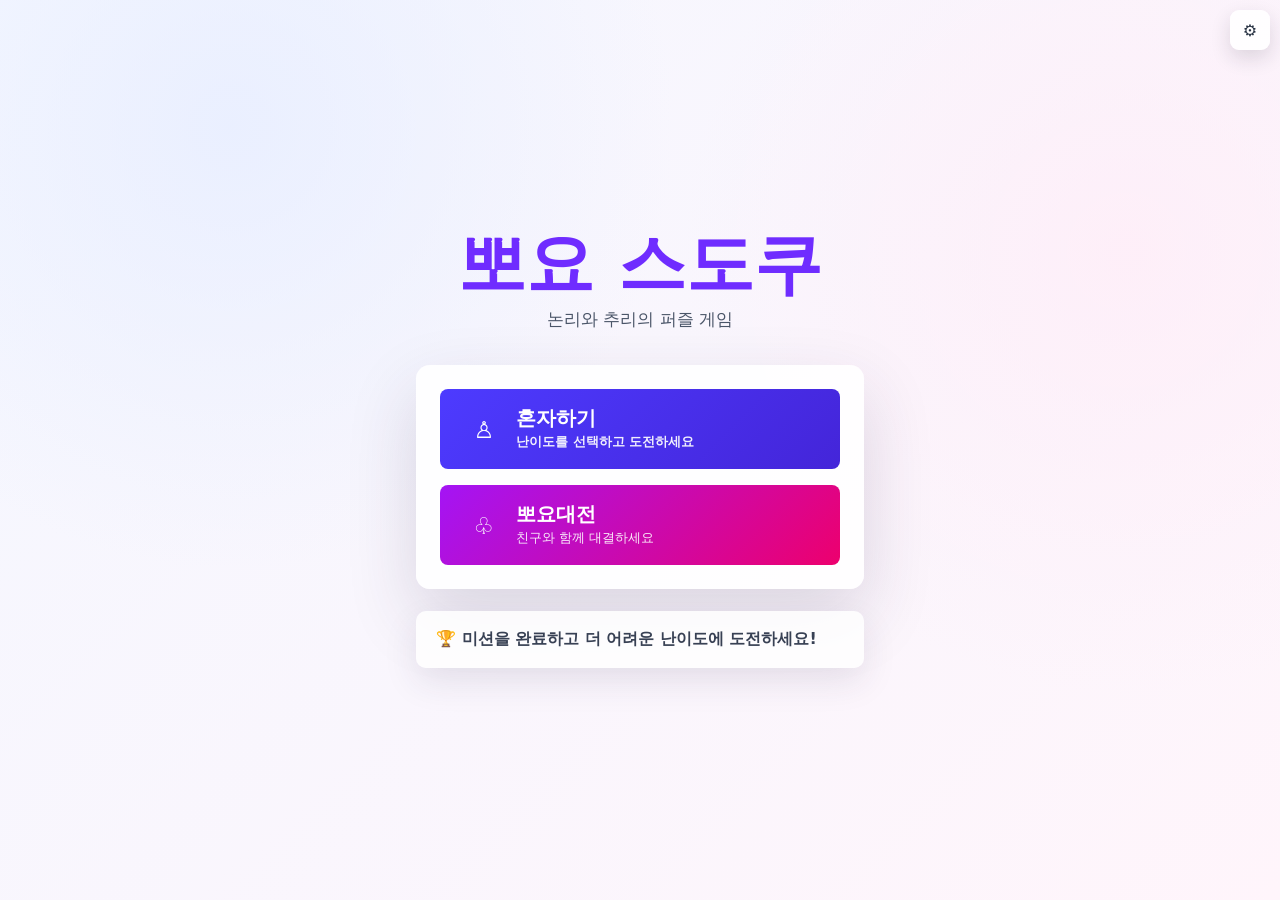
<file: index.html>
<!doctype html>
<html lang="ko">
  <head>
    <meta charset="UTF-8" />
    <meta name="viewport" content="width=device-width, initial-scale=1.0" />
    <meta name="theme-color" content="#fbf7ff" />
    <meta name="apple-mobile-web-app-capable" content="yes" />
    <meta name="apple-mobile-web-app-status-bar-style" content="black-translucent" />
    <meta name="apple-mobile-web-app-title" content="뽀요 스도쿠" />
    <title>뽀요 스도쿠</title>
    <link rel="manifest" href="./manifest.webmanifest?v=20260531-27" />
    <link rel="stylesheet" href="./styles.css?v=20260531-27" />
  </head>
  <body>
    <button id="settingsBtn" class="settings-fab" type="button" aria-label="개인 설정">⚙</button>

    <main class="home-screen" id="homeScreen">
      <section class="home-card" aria-label="뽀요 스도쿠 시작">
        <h1>뽀요 스도쿠</h1>
        <p>논리와 추리의 퍼즐 게임</p>

        <div class="home-actions">
          <button id="soloStartBtn" class="home-choice solo-choice" type="button">
            <span class="choice-icon">♙</span>
            <span>
              <strong>혼자하기</strong>
              <small>난이도를 선택하고 도전하세요</small>
            </span>
          </button>
          <a class="home-choice battle-choice" href="./battle.html?v=20260531-27">
            <span class="choice-icon">♧</span>
            <span>
              <strong>뽀요대전</strong>
              <small>친구와 함께 대결하세요</small>
            </span>
          </a>
        </div>

        <div class="home-tip">🏆 미션을 완료하고 더 어려운 난이도에 도전하세요!</div>
      </section>
    </main>

    <main class="app-shell solo-shell is-hidden" id="soloGame">
      <section class="topbar solo-topbar" aria-label="게임 상태">
        <div>
          <a class="back-link" href="./index.html" aria-label="처음으로">←</a>
        </div>
        <h2 class="screen-title"><span>🌱</span> 쉬움</h2>
        <button id="soloFocusBtn" class="focus-button" type="button">집중</button>
        <div class="timer-chip" id="timer">00:00</div>
      </section>

      <section class="solo-content">
        <div class="difficulty" role="group" aria-label="난이도 선택">
          <button class="difficulty-btn active" data-difficulty="easy">쉬움</button>
          <button class="difficulty-btn" data-difficulty="medium">보통</button>
          <button class="difficulty-btn" data-difficulty="hard">어려움</button>
        </div>

        <div id="progress" class="progress-panel mission-panel" aria-live="polite"></div>

        <div class="board-wrap">
          <div id="board" class="sudoku-board" aria-label="스도쿠 보드"></div>
        </div>

        <aside class="controls" aria-label="게임 조작">
          <div id="message" class="message solo-message" role="status" aria-live="polite">
            빈 칸을 선택하고 숫자를 입력하세요.
          </div>

          <div class="number-pad" aria-label="숫자 입력">
            <button data-number="1">1</button>
            <button data-number="2">2</button>
            <button data-number="3">3</button>
            <button data-number="4">4</button>
            <button data-number="5">5</button>
            <button data-number="6">6</button>
            <button data-number="7">7</button>
            <button data-number="8">8</button>
            <button data-number="9">9</button>
          </div>

          <div class="actions">
            <button id="eraseBtn" class="secondary">지우기</button>
            <button id="hintBtn" class="secondary">힌트</button>
            <button id="newGameBtn" class="primary">새 게임</button>
          </div>

          <div class="tool-summary">
            <div><strong id="mistakes">0</strong><span>실수</span></div>
            <div><strong id="currentDifficulty">쉬움</strong><span>난이도</span></div>
          </div>
        </aside>
      </section>
    </main>

    <div id="settingsModal" class="modal-overlay is-hidden" role="dialog" aria-modal="true" aria-labelledby="settingsTitle">
      <section class="settings-modal">
        <div class="modal-head">
          <h2 id="settingsTitle">⚙ 개인 설정</h2>
          <button id="closeSettingsBtn" class="icon-button" type="button" aria-label="닫기">×</button>
        </div>
        <label class="setting-row">
          <span>🔊 사운드</span>
          <input id="soundToggle" type="checkbox" checked />
        </label>
        <label class="setting-control">
          <span>배경음 크기 <strong id="musicVolumeLabel">70%</strong></span>
          <input id="musicVolume" min="0" max="100" type="range" value="70" />
        </label>
        <label class="setting-control">
          <span>효과음 크기 <strong id="effectVolumeLabel">50%</strong></span>
          <input id="effectVolume" min="0" max="100" type="range" value="50" />
        </label>
        <label class="setting-control">
          <span>효과음 선택</span>
          <select id="settingsSoundPreset">
            <option value="soft">맑은 소리</option>
            <option value="pop">통통 소리</option>
            <option value="bell">벨 소리</option>
            <option value="arcade">게임 소리</option>
            <option value="drum">둥 소리</option>
          </select>
        </label>
        <label class="setting-control color-setting">
          <span>메시지창 색상 <strong id="chatColorLabel">#6F2CFF</strong></span>
          <input id="chatColor" type="color" value="#6f2cff" />
        </label>
        <label class="setting-control color-setting">
          <span>메시지 글씨색 <strong id="chatTextColorLabel">#FFFFFF</strong></span>
          <input id="chatTextColor" type="color" value="#ffffff" />
        </label>
        <label class="setting-control">
          <span>메시지 글씨체</span>
          <select id="chatFont">
            <option value="system">기본 글씨체</option>
            <option value="rounded">둥근 글씨체</option>
            <option value="serif">차분한 글씨체</option>
            <option value="mono">게임 글씨체</option>
            <option value="bold">굵은 글씨체</option>
          </select>
        </label>
        <div class="settings-tip">💡 설정은 자동으로 저장되며 다음 접속 시에도 유지됩니다.</div>
      </section>
    </div>

    <script src="./app.js?v=20260531-27"></script>
  </body>
</html>
</file>
<file: styles.css>
:root {
  color-scheme: light;
  --ink: #172033;
  --muted: #6d7280;
  --line: #dde2ea;
  --line-strong: #182235;
  --paper: #fbf7ff;
  --surface: #ffffff;
  --soft: #f7f8fb;
  --mission: #edf2ff;
  --accent: #6f2cff;
  --accent-2: #e80072;
  --accent-soft: #f4ecff;
  --warn: #e01955;
  --warn-soft: #fff0f5;
  --selected: #e9e8ff;
  --same: #f0e8ff;
  --shadow: 0 28px 70px rgba(49, 38, 76, 0.16);
}

* {
  box-sizing: border-box;
}

html,
body {
  width: 100%;
  min-height: 100%;
  overflow-x: hidden;
}

body {
  margin: 0;
  font-family: Inter, ui-sans-serif, system-ui, -apple-system, BlinkMacSystemFont, "Segoe UI", sans-serif;
  color: var(--ink);
  background:
    radial-gradient(circle at 18% 14%, rgba(232, 238, 255, 0.86), transparent 34%),
    radial-gradient(circle at 88% 28%, rgba(255, 236, 247, 0.72), transparent 34%),
    linear-gradient(135deg, #f4f7ff 0%, #fff5fb 100%);
}

button,
input,
select {
  font: inherit;
}

button {
  min-height: 44px;
  border: 0;
  border-radius: 8px;
  font-weight: 760;
  cursor: pointer;
  transition: transform 120ms ease, box-shadow 120ms ease, background 120ms ease, opacity 120ms ease;
}

button:disabled {
  cursor: not-allowed;
  opacity: 0.45;
  transform: none;
}

button:active {
  transform: translateY(1px);
}

a {
  color: inherit;
}

.is-hidden {
  display: none !important;
}

.visually-hidden {
  position: absolute !important;
  width: 1px;
  height: 1px;
  overflow: hidden;
  clip: rect(0 0 0 0);
  white-space: nowrap;
}

.settings-fab {
  position: fixed;
  top: 10px;
  right: 10px;
  z-index: 30;
  width: 40px;
  min-height: 40px;
  display: grid;
  place-items: center;
  border-radius: 9px;
  background: rgba(255, 255, 255, 0.86);
  color: #273142;
  box-shadow: 0 8px 20px rgba(32, 26, 48, 0.14);
}

.home-screen {
  min-height: 100vh;
  display: grid;
  place-items: center;
  padding: 24px;
}

.home-card {
  width: min(448px, calc(100vw - 32px));
  display: grid;
  gap: 22px;
  text-align: center;
}

.home-card h1 {
  margin: 0;
  color: var(--accent);
  font-size: clamp(3rem, 10vw, 4.25rem);
  line-height: 0.95;
  font-weight: 920;
}

.home-card > p {
  margin: -10px 0 12px;
  color: #4a5568;
  font-size: 1.05rem;
}

.home-actions {
  display: grid;
  gap: 16px;
  padding: 24px;
  border-radius: 14px;
  background: rgba(255, 255, 255, 0.9);
  box-shadow: var(--shadow);
}

.home-choice {
  min-height: 80px;
  display: grid;
  grid-template-columns: 44px 1fr;
  align-items: center;
  gap: 10px;
  padding: 14px 22px;
  border-radius: 8px;
  color: #fff;
  text-align: left;
  text-decoration: none;
}

.solo-choice {
  background: linear-gradient(135deg, #4d3bff, #4425d9);
}

.battle-choice,
.gradient-action {
  background: linear-gradient(135deg, #a414f5, #ed006d);
}

.choice-icon {
  font-size: 1.45rem;
  text-align: center;
}

.home-choice strong {
  display: block;
  font-size: 1.22rem;
  line-height: 1.15;
}

.home-choice small {
  display: block;
  margin-top: 2px;
  font-size: 0.82rem;
  opacity: 0.92;
}

.home-tip,
.settings-tip,
.battle-guide,
.room-summary {
  border-radius: 10px;
  background: rgba(255, 255, 255, 0.86);
  box-shadow: 0 14px 34px rgba(49, 38, 76, 0.1);
}

.home-tip {
  padding: 18px 20px;
  color: #384154;
  font-weight: 760;
  text-align: left;
}

.app-shell {
  width: min(448px, calc(100vw - 28px));
  min-height: 100vh;
  margin: 0 auto;
  padding: 56px 0;
  display: grid;
  align-content: center;
  gap: 0;
}

.solo-shell,
.battle-game-card,
.battle-setup-card {
  border-radius: 14px;
  background: rgba(255, 255, 255, 0.94);
  box-shadow: var(--shadow);
}

.solo-shell {
  min-height: auto;
  padding: 24px;
}

.topbar,
.setup-header {
  display: grid;
  grid-template-columns: 44px 1fr auto auto;
  align-items: center;
  gap: 8px;
}

.back-link {
  width: 36px;
  min-height: 36px;
  display: grid;
  place-items: center;
  border-radius: 8px;
  color: #111827;
  font-size: 1.4rem;
  text-decoration: none;
}

.screen-title,
.setup-header h1 {
  margin: 0;
  justify-self: center;
  font-size: 1.52rem;
  font-weight: 900;
  letter-spacing: 0;
}

.screen-title span,
.setup-header h1 span {
  color: var(--accent);
}

.timer-chip {
  min-width: 70px;
  padding: 10px 14px;
  border-radius: 8px;
  background: #eef0f6;
  color: #030313;
  font-family: ui-monospace, SFMono-Regular, Menlo, Consolas, monospace;
  font-size: 0.95rem;
  text-align: center;
}

.focus-button {
  min-width: 52px;
  min-height: 36px;
  padding: 0 10px;
  border-radius: 8px;
  color: #fff;
  background: #030313;
  font-size: 0.88rem;
  font-weight: 850;
}

.solo-content {
  display: grid;
  gap: 16px;
  margin-top: 22px;
}

.difficulty {
  display: grid;
  grid-template-columns: repeat(3, 1fr);
  gap: 8px;
}

.difficulty-btn,
.secondary,
.limit-options button {
  color: #242b3a;
  background: #fff;
  box-shadow: inset 0 0 0 1px rgba(23, 32, 42, 0.11);
}

.difficulty-btn.active,
.limit-options button.active {
  color: #fff;
  background: #030313;
  box-shadow: none;
}

.difficulty-btn.locked {
  color: #b1b6c2;
  background: #fff;
}

.difficulty-btn.locked::after {
  content: " 🔒";
  font-size: 0.8rem;
}

.mission-panel {
  display: grid;
  gap: 5px;
  padding: 14px;
  border-radius: 10px;
  background: var(--mission);
  box-shadow: none;
}

.progress-row {
  display: flex;
  align-items: center;
  justify-content: space-between;
  gap: 12px;
  font-weight: 860;
}

.progress-row strong {
  color: var(--accent);
  white-space: nowrap;
}

.progress-panel p {
  margin: 0;
  color: #4f5b70;
  font-size: 0.82rem;
  font-weight: 650;
  line-height: 1.45;
}

.unlock-status {
  color: var(--warn);
  font-size: 0.75rem;
  font-weight: 850;
  text-align: center;
}

.board-wrap {
  width: 100%;
  aspect-ratio: 1;
  padding: 0;
  border: 2px solid var(--line-strong);
  border-radius: 8px;
  overflow: hidden;
  background: #fff;
  box-shadow: 0 10px 24px rgba(17, 24, 39, 0.1);
}

.sudoku-board {
  position: relative;
  display: grid;
  grid-template-columns: repeat(9, 1fr);
  width: 100%;
  height: 100%;
  background: var(--line-strong);
}

.sudoku-board.loss-board::after {
  content: attr(data-result);
  position: absolute;
  inset: 0;
  display: grid;
  place-items: center;
  color: var(--warn);
  background: rgba(255, 255, 255, 0.72);
  font-size: clamp(3rem, 18vw, 6.5rem);
  font-weight: 920;
  pointer-events: none;
}

.cell {
  display: grid;
  place-items: center;
  min-width: 0;
  min-height: 0;
  border: 1px solid var(--line);
  border-radius: 0;
  background: #fff;
  color: #172033;
  font-family: Inter, "Segoe UI", Arial, sans-serif;
  font-size: clamp(1.02rem, 5vw, 1.38rem);
  font-weight: 560;
  line-height: 1;
  user-select: none;
}

.cell:nth-child(3n) {
  border-right: 2px solid var(--line-strong);
}

.cell:nth-child(9n) {
  border-right: 0;
}

.cell:nth-child(n + 19):nth-child(-n + 27),
.cell:nth-child(n + 46):nth-child(-n + 54) {
  border-bottom: 2px solid var(--line-strong);
}

.cell.fixed {
  color: #162035;
  background: #fff;
}

.cell.selected {
  background: var(--selected);
}

.cell.related {
  background: #f8f9fd;
}

.cell.same {
  background: var(--same);
}

.cell.error {
  color: var(--warn);
  background: var(--warn-soft);
}

.cell.complete-pop {
  animation: completePop 760ms ease both;
}

@keyframes completePop {
  0% {
    transform: scale(1);
  }
  35% {
    background: #eee7ff;
    transform: scale(1.05);
  }
  100% {
    transform: scale(1);
  }
}

.controls {
  display: grid;
  gap: 14px;
}

.message,
.solo-message,
.battle-message {
  display: none;
}

.number-pad {
  display: grid;
  grid-template-columns: repeat(9, minmax(0, 1fr));
  gap: 9px;
  width: 100%;
}

.number-pad button {
  min-width: 0;
  min-height: 36px;
  padding: 0;
  border-radius: 8px;
  color: #050510;
  background: #fff;
  box-shadow: inset 0 0 0 1px rgba(23, 32, 42, 0.12);
  font-size: 1.05rem;
  font-weight: 780;
}

.actions {
  display: grid;
  grid-template-columns: repeat(3, 1fr);
  gap: 8px;
  width: 100%;
}

.battle-actions {
  grid-template-columns: 1fr 1fr;
}

.primary {
  color: #fff;
  background: var(--accent);
  box-shadow: 0 14px 28px rgba(111, 44, 255, 0.22);
}

.secondary:hover,
.number-pad button:hover {
  background: #f8f8fb;
}

.danger {
  color: var(--warn);
}

.tool-summary {
  display: grid;
  grid-template-columns: 1fr 1fr;
  gap: 8px;
  padding: 14px;
  border-radius: 10px;
  background: #fafbfc;
}

.tool-summary div {
  display: grid;
  place-items: center;
  gap: 2px;
  color: #354052;
}

.tool-summary strong {
  font-size: 1rem;
}

.tool-summary span {
  color: #4c586c;
}

.battle-shell {
  width: min(448px, calc(100vw - 28px));
}

.battle-setup-card {
  padding: 24px;
  display: grid;
  gap: 20px;
}

body.is-battle-playing .battle-setup-card {
  display: none;
}

.battle-game-card {
  display: none;
  padding: 24px;
}

body.is-battle-playing .battle-game-card {
  display: grid;
  gap: 16px;
}

.battle-hero {
  display: grid;
  justify-items: center;
  gap: 8px;
  padding: 26px 0 36px;
  text-align: center;
}

.battle-avatar {
  width: 82px;
  height: 82px;
  display: grid;
  place-items: center;
  border-radius: 999px;
  color: #fff;
  background: linear-gradient(135deg, #a414f5, #ed75c7);
  font-size: 2.4rem;
}

.battle-hero h2,
.room-settings h2 {
  margin: 0;
  font-size: 1.38rem;
  font-weight: 900;
}

.battle-hero p {
  margin: 0;
  color: var(--muted);
  font-size: 0.94rem;
}

.field-label {
  display: grid;
  gap: 7px;
  color: #3b4352;
  font-weight: 760;
}

.field-label input,
.join-row input,
.chat-form input {
  width: 100%;
  min-width: 0;
  min-height: 48px;
  border: 1px solid rgba(23, 32, 42, 0.11);
  border-radius: 8px;
  padding: 0 14px;
  color: var(--ink);
  background: #fff;
  font-weight: 720;
}

.gradient-action {
  min-height: 48px;
  color: #fff;
  font-size: 1.08rem;
  box-shadow: 0 16px 34px rgba(232, 0, 114, 0.18);
}

.divider {
  display: grid;
  grid-template-columns: 1fr auto 1fr;
  align-items: center;
  gap: 10px;
  color: #7b8190;
  font-size: 0.88rem;
}

.divider::before,
.divider::after {
  content: "";
  height: 1px;
  background: var(--line);
}

.join-row {
  display: grid;
  grid-template-columns: 1fr 76px;
  gap: 8px;
}

.room-settings {
  display: grid;
  gap: 14px;
  padding-top: 10px;
}

.setting-label {
  margin: 0;
  color: #3f4858;
  font-weight: 780;
}

.room-difficulty .difficulty-btn {
  min-height: 90px;
  display: grid;
  place-items: center;
  gap: 6px;
  font-size: 1.4rem;
}

.room-difficulty .difficulty-btn span {
  display: block;
  font-size: 0.9rem;
}

.limit-options {
  display: grid;
  grid-template-columns: repeat(5, 1fr);
  gap: 8px;
}

.room-summary {
  padding: 16px;
  color: #263143;
  background: var(--mission);
  box-shadow: none;
  font-weight: 800;
}

.battle-guide {
  padding: 16px;
  background: #fbf5ff;
  box-shadow: none;
}

.battle-guide strong {
  display: block;
  margin-bottom: 8px;
}

.battle-guide p {
  margin: 4px 0;
  color: #434d61;
  font-size: 0.9rem;
}

.battle-topbar {
  grid-template-columns: 36px 1fr auto auto;
}

.mobile-chat-preview {
  min-height: 92px;
  max-height: 92px;
  display: grid;
  align-content: center;
  gap: 6px;
  padding: 12px;
  border-radius: 8px;
  background: #fafafa;
  color: #9aa1ad;
  overflow: hidden;
  text-align: center;
}

.mobile-chat-preview .chat-message {
  max-width: 100%;
  padding: 7px 10px;
}

.mobile-chat-preview .chat-message span {
  display: -webkit-box;
  overflow: hidden;
  -webkit-box-orient: vertical;
  -webkit-line-clamp: 1;
}

.chat-panel {
  display: grid;
  gap: 10px;
}

.chat-messages {
  display: none;
}

.chat-message {
  display: grid;
  justify-items: start;
  gap: 2px;
  max-width: 92%;
  padding: 8px 10px;
  border-radius: 8px;
  background: var(--accent);
  color: #fff;
  text-align: left;
  overflow-wrap: anywhere;
  word-break: break-word;
  box-shadow: 0 8px 18px rgba(49, 38, 76, 0.12);
}

.chat-message.mine {
  justify-self: end;
}

.chat-message strong {
  color: currentColor;
  font-size: 0.72rem;
  opacity: 0.82;
}

.chat-message span {
  color: currentColor;
  font-size: 0.86rem;
  font-weight: 720;
  line-height: 1.35;
  font-family: inherit;
}

.chat-form {
  display: grid;
  grid-template-columns: 1fr 44px;
  gap: 8px;
}

.send-button {
  padding: 0;
  font-size: 1.1rem;
}

.battle-info-row {
  display: grid;
  grid-template-columns: 1fr;
  gap: 8px;
}

.players-panel {
  display: grid;
  grid-template-columns: minmax(0, 1fr) auto minmax(0, 1fr);
  align-items: stretch;
  gap: 8px;
  padding: 14px;
  border-radius: 10px;
  background: linear-gradient(90deg, #fbf4ff, #fff1f7);
  box-shadow: none;
}

.player-score-card {
  display: grid;
  justify-items: center;
  align-content: center;
  gap: 3px;
  min-width: 0;
  color: #394355;
  text-align: center;
}

.player-score-card span {
  max-width: 100%;
  overflow: hidden;
  font-size: 0.78rem;
  font-weight: 820;
  text-overflow: ellipsis;
  white-space: nowrap;
}

.player-score-card strong {
  color: var(--accent);
  font-size: 1.28rem;
  line-height: 1;
}

.player-score-card em {
  color: #6f7684;
  font-size: 0.76rem;
  font-style: normal;
  font-weight: 760;
}

.player-score-card.is-empty {
  opacity: 0.48;
}

.match-score {
  min-width: 104px;
  display: grid;
  place-items: center;
  align-content: center;
  gap: 2px;
  padding: 8px 10px;
  border-inline: 1px solid rgba(111, 44, 255, 0.18);
}

.match-score span {
  color: #6a7080;
  font-size: 0.7rem;
  font-weight: 850;
}

.match-score strong {
  color: #111827;
  font-size: clamp(1.55rem, 7vw, 2.1rem);
  line-height: 1;
  font-weight: 950;
}

.match-score small {
  color: var(--accent-2);
  font-size: 0.62em;
}

.players-panel p {
  display: none;
}

.mobile-room-stat {
  display: none;
}

.battle-play-layout {
  display: grid;
  gap: 14px;
}

.mobile-bottom-stats {
  display: grid;
  grid-template-columns: 1fr 1fr;
  gap: 8px;
}

.mode-link,
.mobile-bottom-stats button {
  min-height: 44px;
  display: grid;
  place-items: center;
  border-radius: 8px;
  color: #fff;
  background: var(--accent);
  font-weight: 800;
  text-decoration: none;
}

.mobile-bottom-stats button {
  color: var(--ink);
  background: #fff;
}

.leave-action {
  width: 100%;
}

.modal-overlay {
  position: fixed;
  inset: 0;
  z-index: 40;
  display: grid;
  place-items: center;
  padding: 22px;
  background: rgba(0, 0, 0, 0.45);
}

.settings-modal {
  width: min(448px, 100%);
  max-height: min(760px, calc(100dvh - 36px));
  overflow-y: auto;
  display: grid;
  gap: 22px;
  padding: 24px;
  border-radius: 8px;
  background: #fff;
  box-shadow: 0 28px 70px rgba(0, 0, 0, 0.24);
}

.modal-head,
.setting-row,
.setting-control span {
  display: flex;
  align-items: center;
  justify-content: space-between;
  gap: 12px;
}

.modal-head h2 {
  margin: 0;
  font-size: 1.15rem;
}

.icon-button {
  width: 36px;
  min-height: 36px;
  background: transparent;
  color: #4f5562;
  font-size: 1.4rem;
  box-shadow: none;
}

.setting-row {
  font-weight: 760;
}

.setting-row input {
  width: 42px;
  height: 24px;
  accent-color: #030313;
}

.setting-control {
  display: grid;
  gap: 10px;
  color: #424b5c;
  font-weight: 720;
}

.setting-control input {
  width: 100%;
  accent-color: #030313;
}

.setting-control select {
  width: 100%;
  min-height: 42px;
  border: 1px solid var(--line);
  border-radius: 8px;
  padding: 0 10px;
  color: var(--ink);
  background: #fff;
  font-weight: 760;
}

.color-setting {
  grid-template-columns: 1fr auto;
  align-items: center;
}

.color-setting span {
  display: flex;
}

.color-setting input {
  width: 54px;
  height: 38px;
  padding: 3px;
  border: 1px solid var(--line);
  border-radius: 8px;
  background: #fff;
}

.settings-tip {
  padding: 14px;
  color: #4d586c;
  background: var(--mission);
  box-shadow: none;
  font-size: 0.88rem;
}

@media (min-width: 860px) {
  .app-shell {
    width: min(448px, calc(100vw - 32px));
  }
}

@media (max-width: 520px) {
  .home-screen {
    padding: 18px;
  }

  .app-shell {
    width: min(448px, calc(100vw - 18px));
    padding: 48px 0 18px;
  }

  .solo-shell,
  .battle-game-card,
  .battle-setup-card {
    padding: 22px;
    border-radius: 13px;
  }

  .number-pad {
    gap: 8px;
  }

  .number-pad button {
    min-height: 36px;
  }

  .cell {
    font-size: clamp(1rem, 4.9vw, 1.24rem);
  }
}

body.focus-mode {
  background: #fbf7ff;
  overscroll-behavior: none;
}

body.focus-mode .settings-fab {
  display: none;
}

body.focus-mode .home-screen {
  min-height: 100dvh;
}

body.focus-mode .app-shell {
  width: min(448px, 100vw);
  min-height: 100dvh;
  padding: max(8px, env(safe-area-inset-top)) 8px max(8px, env(safe-area-inset-bottom));
  align-content: start;
}

body.focus-mode .solo-shell,
body.focus-mode .battle-game-card {
  min-height: calc(100dvh - max(16px, env(safe-area-inset-top)) - max(16px, env(safe-area-inset-bottom)));
  padding: 14px;
  border-radius: 0;
  box-shadow: none;
}

body.focus-mode .solo-content,
body.focus-mode .battle-game-card {
  gap: 10px;
}

body.focus-mode .mission-panel {
  padding: 10px 12px;
}

body.focus-mode .progress-panel p,
body.focus-mode .unlock-status,
body.focus-mode .mobile-bottom-stats,
body.focus-mode .leave-action {
  display: none;
}

body.focus-mode .board-wrap {
  box-shadow: none;
}

body.focus-mode .number-pad {
  gap: 6px;
}

body.focus-mode .number-pad button {
  min-height: 34px;
}
</file>
